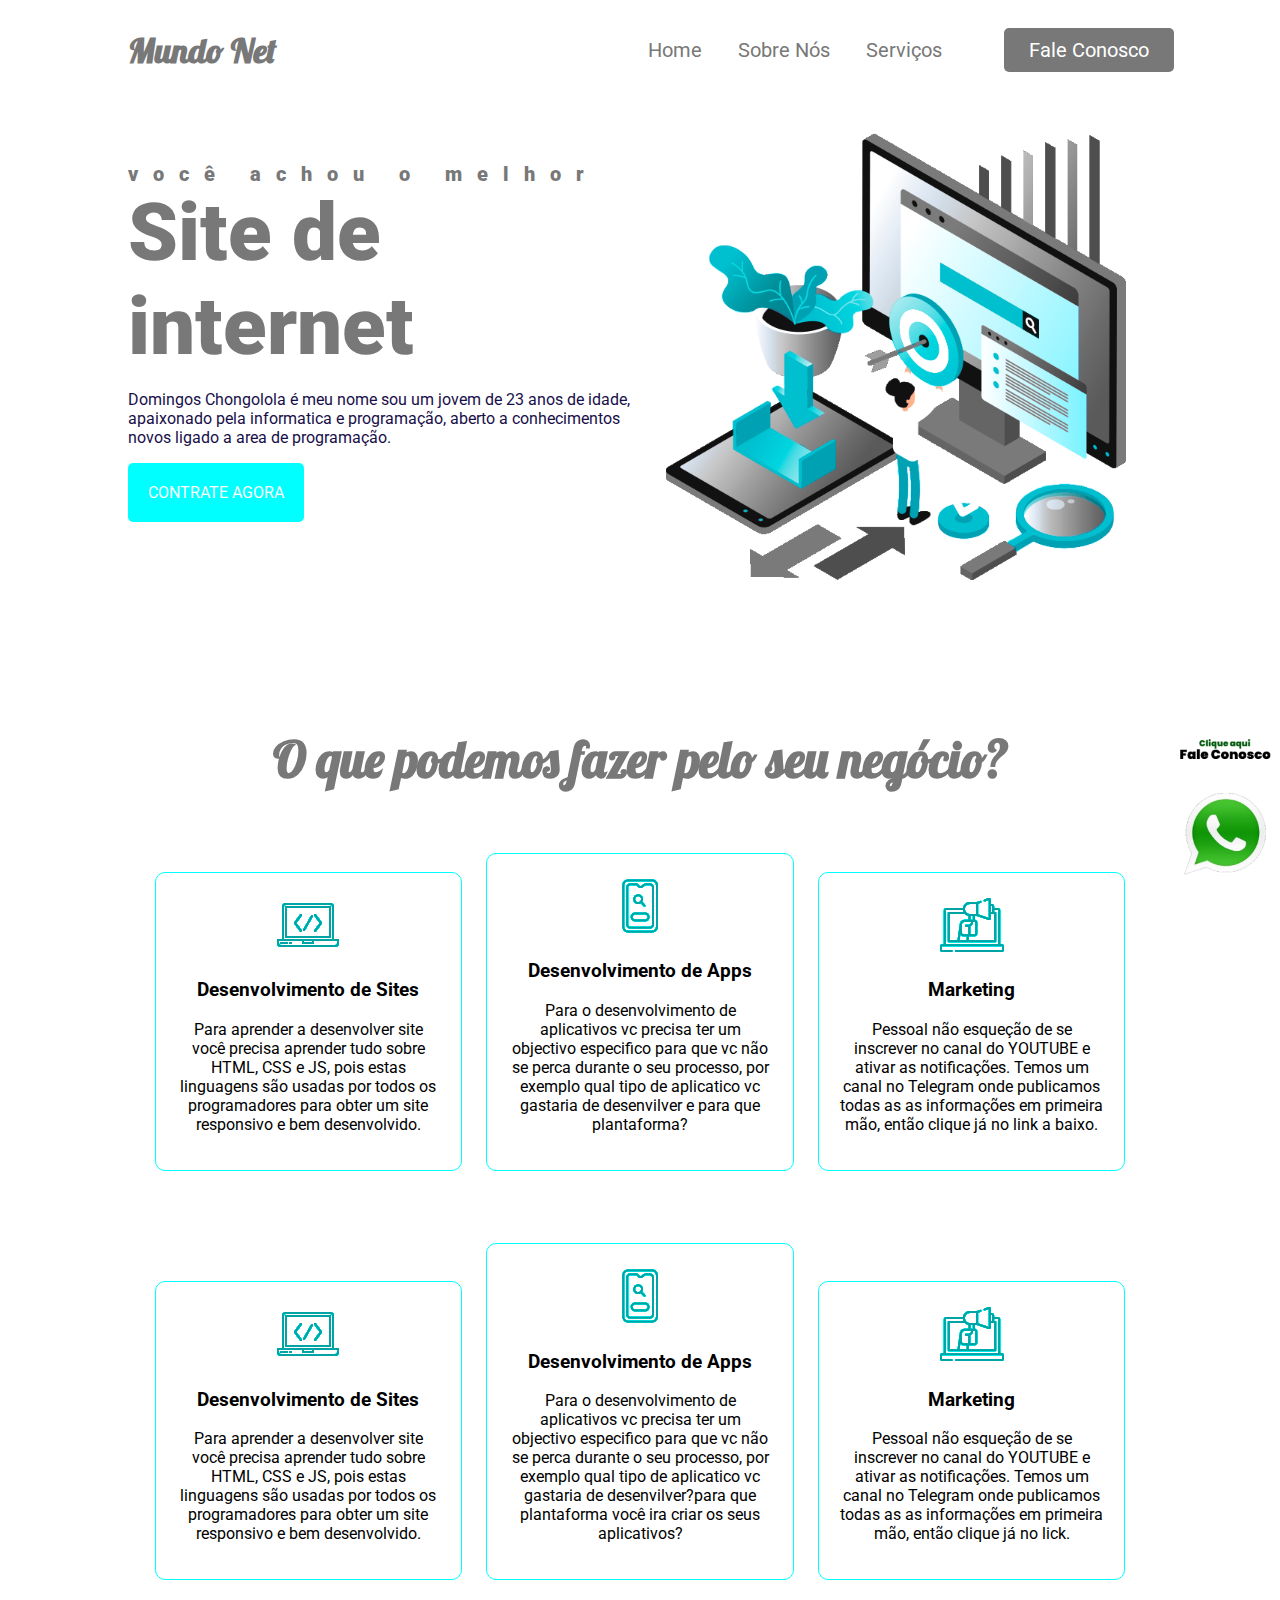
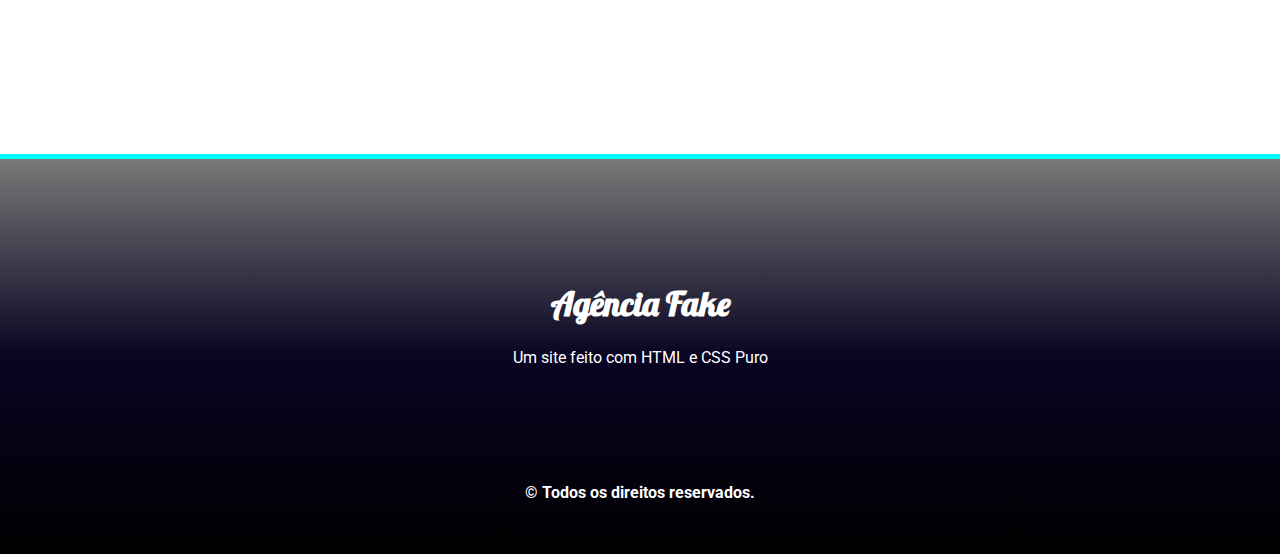
<file: agencia-fake/index.html>
<!DOCTYPE html>
<html lang="pt-br">

<head>
    <meta charset="UTF-8">
    <meta http-equiv="X-UA-Compatible" content="IE=edge">
    <meta name="viewport" content="width=device-width, initial-scale=1.0">
    <meta name="description" content="Um site de exemplo do modulo de CSS">
    <meta name="keywords" content="Agencia Digital, CSS, HTML">
    <link rel="stylesheet" href="css/estilo.css">
    <link rel="stylesheet" href="css/responsivo.css">
    <title>Mundo Net</title>
</head>

<body>
    <nav class="navbar">
        <div class="logo">
            <h1>Mundo Net</h1>
        </div>
        <div class="menu">
            <a href="indexhome.html">Home</a>
            <a href="indexsobrenos.html">Sobre Nós</a>
            <a href="indexservico.html">Serviços</a>
            <a id="botao" href="indexfaleconosco.html">Fale Conosco</a>
        </div>
    </nav>
    <header class="header">
        <div class="headline">
            <h2 style="letter-spacing: 15px;">você achou o melhor</h2>
            <h2 style="font-size:80px">Site de internet</h2>
            <p>Domingos Chongolola é meu nome sou um jovem de 23 anos de idade, apaixonado pela informatica e programação, aberto a conhecimentos novos ligado a area de programação.</p>
            <a href="#" class="contact-btn">Contrate Agora</a>
        </div>
        <div class="img-headline">
            <img style="max-width: 90%;" src="img/hero_right.png">
        </div>
    </header>
    <section>
        <h2>O que podemos fazer pelo seu negócio?</h2>
        <div class="servicos">
            <div class="card">
                <img src="img/pc.png">
                <div class="card-text">
                    <h3>Desenvolvimento de Sites</h3>
                    <p>Para aprender a desenvolver site você precisa aprender tudo sobre HTML, CSS e JS, pois estas linguagens são usadas por todos os programadores para obter um site responsivo e bem desenvolvido.</p>
                </div>
                <div class="texto-oculto">
                    <h3>Outro conteúdo qualquer</h3>
                    <p>Lorem, ipsum dolor sit amet consectetur adipisicing elit. Molestiae nobis totam omnis veritatis
                        sit
                        distinctio doloremque quia officiis, asperiores, consectetur dolorem magnam doloribus eos odio
                        quibusdam? Excepturi corrupti labore necessitatibus?</p>
                </div>
            </div>
            <div class="card">
                <img src="img/smartphone.png">
                <div class="card-text">
                    <h3>Desenvolvimento de Apps</h3>
                    <p>Para o desenvolvimento de aplicativos vc precisa ter um objectivo especifico para que vc não se perca durante o seu processo, por exemplo qual tipo de aplicatico vc gastaria de desenvilver e para que plantaforma?</p>
                </div>
                <div class="texto-oculto">
                    <h3>Linguagem para desenvolfer apps</h3>
                    <p>Para desenvolver apps você precisa precisar escolher uma linguagem de programação para aprender e com o tempo acossiar outras como Java, Php, koklin, C#, C++, Python e outras.</p>
                </div>
            </div>
            <div class="card">
                <img src="img/marketing.png">
                <div class="card-text">
                    <h3>Marketing</h3>
                    <p>Pessoal não esqueção de se inscrever no canal do YOUTUBE e ativar as notificações. Temos um canal no Telegram onde publicamos todas as as informações em primeira mão, então clique já no link a baixo.</p>
                </div>
                <div class="texto-oculto">
                    <h3>Outro conteúdo qualquer</h3>
                    <p>Lorem, ipsum dolor sit amet consectetur adipisicing elit. Molestiae nobis totam omnis veritatis
                        sit
                        distinctio doloremque quia officiis, asperiores, consectetur dolorem magnam doloribus eos odio
                        quibusdam? Excepturi corrupti labore necessitatibus?</p>
                </div>
            </div>
        </div>
        <div class="servicos">
            <div class="card">
                <img src="img/pc.png">
                <div class="card-text">
                    <h3>Desenvolvimento de Sites</h3>
                    <p>Para aprender a desenvolver site você precisa aprender tudo sobre HTML, CSS e JS, pois estas linguagens são usadas por todos os programadores para obter um site responsivo e bem desenvolvido.</p>
                </div>
                <div class="texto-oculto">
                    <h3>Outro conteúdo qualquer</h3>
                    <p>Lorem, ipsum dolor sit amet consectetur adipisicing elit. Molestiae nobis totam omnis veritatis
                        sit
                        distinctio doloremque quia officiis, asperiores, consectetur dolorem magnam doloribus eos odio
                        quibusdam? Excepturi corrupti labore necessitatibus?</p>
                </div>
            </div>
            <div class="card">
                <img src="img/smartphone.png">
                <div class="card-text">
                    <h3>Desenvolvimento de Apps</h3>
                    <p>Para o desenvolvimento de aplicativos vc precisa ter um objectivo especifico para que vc não se perca durante o seu processo, por exemplo qual tipo de aplicatico vc gastaria de desenvilver?para que plantaforma você ira criar os seus aplicativos?</p>
                </div>
                <div class="texto-oculto">
                    <h3>Linguagem para desenvolfer apps</h3>
                    <p>Para desenvolver apps você precisa precisar escolher uma linguagem de programação para aprender e com o tempo acossiar outras como Java, Php, koklin, C#, C++, Python e outras.</p>
                </div>
            </div>
            <div class="card">
                <img src="img/marketing.png">
                <div class="card-text">
                    <h3>Marketing</h3>
                    <p>Pessoal não esqueção de se inscrever no canal do YOUTUBE e ativar as notificações. Temos um canal no Telegram onde publicamos todas as as informações em primeira mão, então clique já no lick.</p>
                </div>
                <div class="texto-oculto">
                    <h3>Outro conteúdo qualquer</h3>
                    <p>Lorem, ipsum dolor sit amet consectetur adipisicing elit. Molestiae nobis totam omnis veritatis
                        sit
                        distinctio doloremque quia officiis, asperiores, consectetur dolorem magnam doloribus eos odio
                        quibusdam? Excepturi corrupti labore necessitatibus?</p>
                </div>
            </div>
        </div>
    </section>
    <footer>
        <div class="logo-rodape">
            <h1 class="agencia">Agência Fake</h1>
            <p style="color:white">Um site feito com HTML e CSS Puro</p>
        </div>
        <b style="color:white;">© Todos os direitos reservados.</b>
    </footer>
    <a class="whats" target="_blank"
        href="https://api.whatsapp.com/send?phone=5549988070996&text=Ol%C3%A1%20peguei%20seu%20contato%20no%20site"><img
            style="width: 100px;" src="img/whats.png"></a>
</body>

</html>
</file>
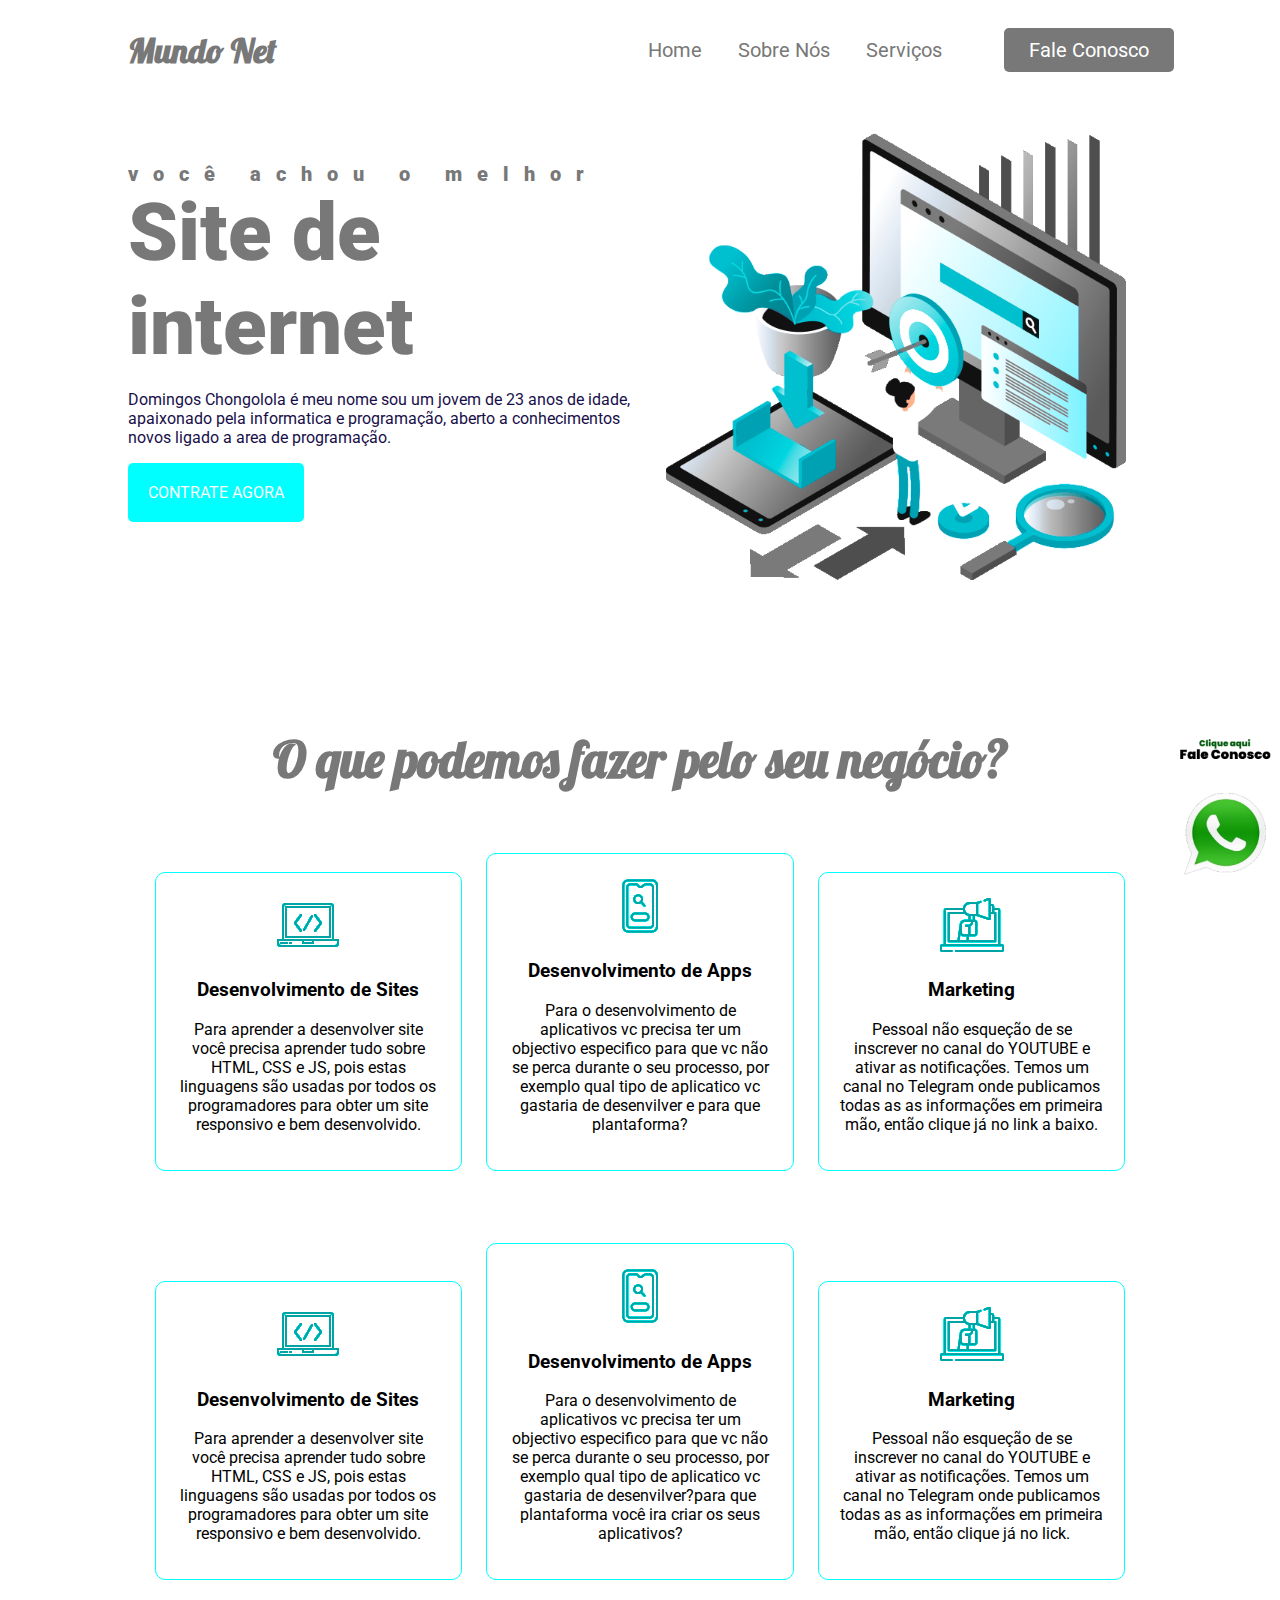
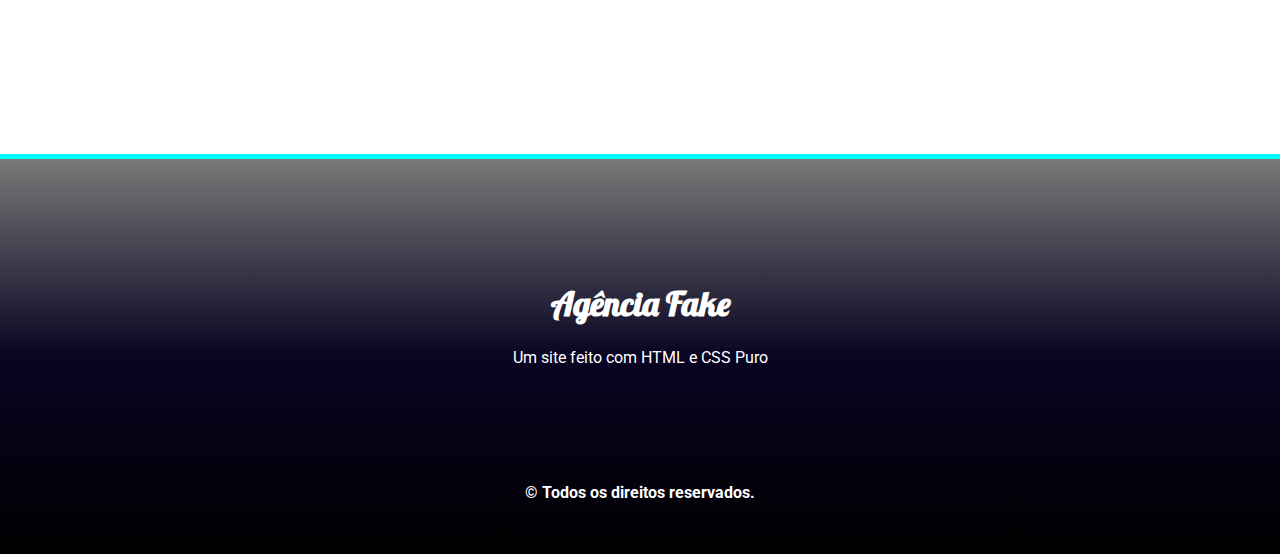
<file: agencia-fake/indexfaleconosco.html>
<!DOCTYPE html>
<html lang="pt-br">

<head>
    <meta charset="UTF-8">
    <meta http-equiv="X-UA-Compatible" content="IE=edge">
    <meta name="viewport" content="width=device-width, initial-scale=1.0">
    <meta name="description" content="Um site de exemplo do modulo de CSS">
    <meta name="keywords" content="Agencia Digital, CSS, HTML">
    <link rel="stylesheet" href="css/estilo.css">
    <link rel="stylesheet" href="css/responsivo.css">
    <title>Mundo Net</title>
</head>

<body>
    <nav class="navbar">
        <div class="logo">
            <h1>Mundo Net</h1>
        </div>
        <div class="menu">
            <a href="indexhome.html">Home</a>
            <a href="indexsobrenos.html">Sobre Nós</a>
            <a href="indexservico.html">Serviços</a>
            <a id="botao" href="indexsobrenos.html">Fale Conosco</a>
        </div>
    </nav>
    <header class="header">
        <div class="headline">
            <h2 style="letter-spacing: 15px;">você achou o melhor</h2>
            <h2 style="font-size:80px">Site de internet</h2>
            <p>Domingos Chongolola é meu nome sou um jovem de 23 anos de idade, apaixonado pela informatica e programação, aberto a conhecimentos novos ligado a area de programação.</p>
            <a href="#" class="contact-btn">Contrate Agora</a>
        </div>
        <div class="img-headline">
            <img style="max-width: 90%;" src="img/hero_right.png">
        </div>
    </header>
    <section>
        <h2>O que podemos fazer pelo seu negócio?</h2>
        <div class="servicos">
            <div class="card">
                <img src="img/pc.png">
                <div class="card-text">
                    <h3>Desenvolvimento de Sites</h3>
                    <p>Para aprender a desenvolver site você precisa aprender tudo sobre HTML, CSS e JS, pois estas linguagens são usadas por todos os programadores para obter um site responsivo e bem desenvolvido.</p>
                </div>
                <div class="texto-oculto">
                    <h3>Outro conteúdo qualquer</h3>
                    <p>Lorem, ipsum dolor sit amet consectetur adipisicing elit. Molestiae nobis totam omnis veritatis
                        sit
                        distinctio doloremque quia officiis, asperiores, consectetur dolorem magnam doloribus eos odio
                        quibusdam? Excepturi corrupti labore necessitatibus?</p>
                </div>
            </div>
            <div class="card">
                <img src="img/smartphone.png">
                <div class="card-text">
                    <h3>Desenvolvimento de Apps</h3>
                    <p>Para o desenvolvimento de aplicativos vc precisa ter um objectivo especifico para que vc não se perca durante o seu processo, por exemplo qual tipo de aplicatico vc gastaria de desenvilver e para que plantaforma?</p>
                </div>
                <div class="texto-oculto">
                    <h3>Linguagem para desenvolfer apps</h3>
                    <p>Para desenvolver apps você precisa precisar escolher uma linguagem de programação para aprender e com o tempo acossiar outras como Java, Php, koklin, C#, C++, Python e outras.</p>
                </div>
            </div>
            <div class="card">
                <img src="img/marketing.png">
                <div class="card-text">
                    <h3>Marketing</h3>
                    <p>Pessoal não esqueção de se inscrever no canal do YOUTUBE e ativar as notificações. Temos um canal no Telegram onde publicamos todas as as informações em primeira mão, então clique já no link a baixo.</p>
                </div>
                <div class="texto-oculto">
                    <h3>Outro conteúdo qualquer</h3>
                    <p>Lorem, ipsum dolor sit amet consectetur adipisicing elit. Molestiae nobis totam omnis veritatis
                        sit
                        distinctio doloremque quia officiis, asperiores, consectetur dolorem magnam doloribus eos odio
                        quibusdam? Excepturi corrupti labore necessitatibus?</p>
                </div>
            </div>
        </div>
        <div class="servicos">
            <div class="card">
                <img src="img/pc.png">
                <div class="card-text">
                    <h3>Desenvolvimento de Sites</h3>
                    <p>Para aprender a desenvolver site você precisa aprender tudo sobre HTML, CSS e JS, pois estas linguagens são usadas por todos os programadores para obter um site responsivo e bem desenvolvido.</p>
                </div>
                <div class="texto-oculto">
                    <h3>Outro conteúdo qualquer</h3>
                    <p>Lorem, ipsum dolor sit amet consectetur adipisicing elit. Molestiae nobis totam omnis veritatis
                        sit
                        distinctio doloremque quia officiis, asperiores, consectetur dolorem magnam doloribus eos odio
                        quibusdam? Excepturi corrupti labore necessitatibus?</p>
                </div>
            </div>
            <div class="card">
                <img src="img/smartphone.png">
                <div class="card-text">
                    <h3>Desenvolvimento de Apps</h3>
                    <p>Para o desenvolvimento de aplicativos vc precisa ter um objectivo especifico para que vc não se perca durante o seu processo, por exemplo qual tipo de aplicatico vc gastaria de desenvilver?para que plantaforma você ira criar os seus aplicativos?</p>
                </div>
                <div class="texto-oculto">
                    <h3>Linguagem para desenvolfer apps</h3>
                    <p>Para desenvolver apps você precisa precisar escolher uma linguagem de programação para aprender e com o tempo acossiar outras como Java, Php, koklin, C#, C++, Python e outras.</p>
                </div>
            </div>
            <div class="card">
                <img src="img/marketing.png">
                <div class="card-text">
                    <h3>Marketing</h3>
                    <p>Pessoal não esqueção de se inscrever no canal do YOUTUBE e ativar as notificações. Temos um canal no Telegram onde publicamos todas as as informações em primeira mão, então clique já no lick.</p>
                </div>
                <div class="texto-oculto">
                    <h3>Outro conteúdo qualquer</h3>
                    <p>Lorem, ipsum dolor sit amet consectetur adipisicing elit. Molestiae nobis totam omnis veritatis
                        sit
                        distinctio doloremque quia officiis, asperiores, consectetur dolorem magnam doloribus eos odio
                        quibusdam? Excepturi corrupti labore necessitatibus?</p>
                </div>
            </div>
        </div>
    </section>
    <footer>
        <div class="logo-rodape">
            <h1 class="agencia">Agência Fake</h1>
            <p style="color:white">Um site feito com HTML e CSS Puro</p>
        </div>
        <b style="color:white;">© Todos os direitos reservados.</b>
    </footer>
    <a class="whats" target="_blank"
        href="https://api.whatsapp.com/send?phone=5549988070996&text=Ol%C3%A1%20peguei%20seu%20contato%20no%20site"><img
            style="width: 100px;" src="img/whats.png"></a>
</body>

</html>
</file>
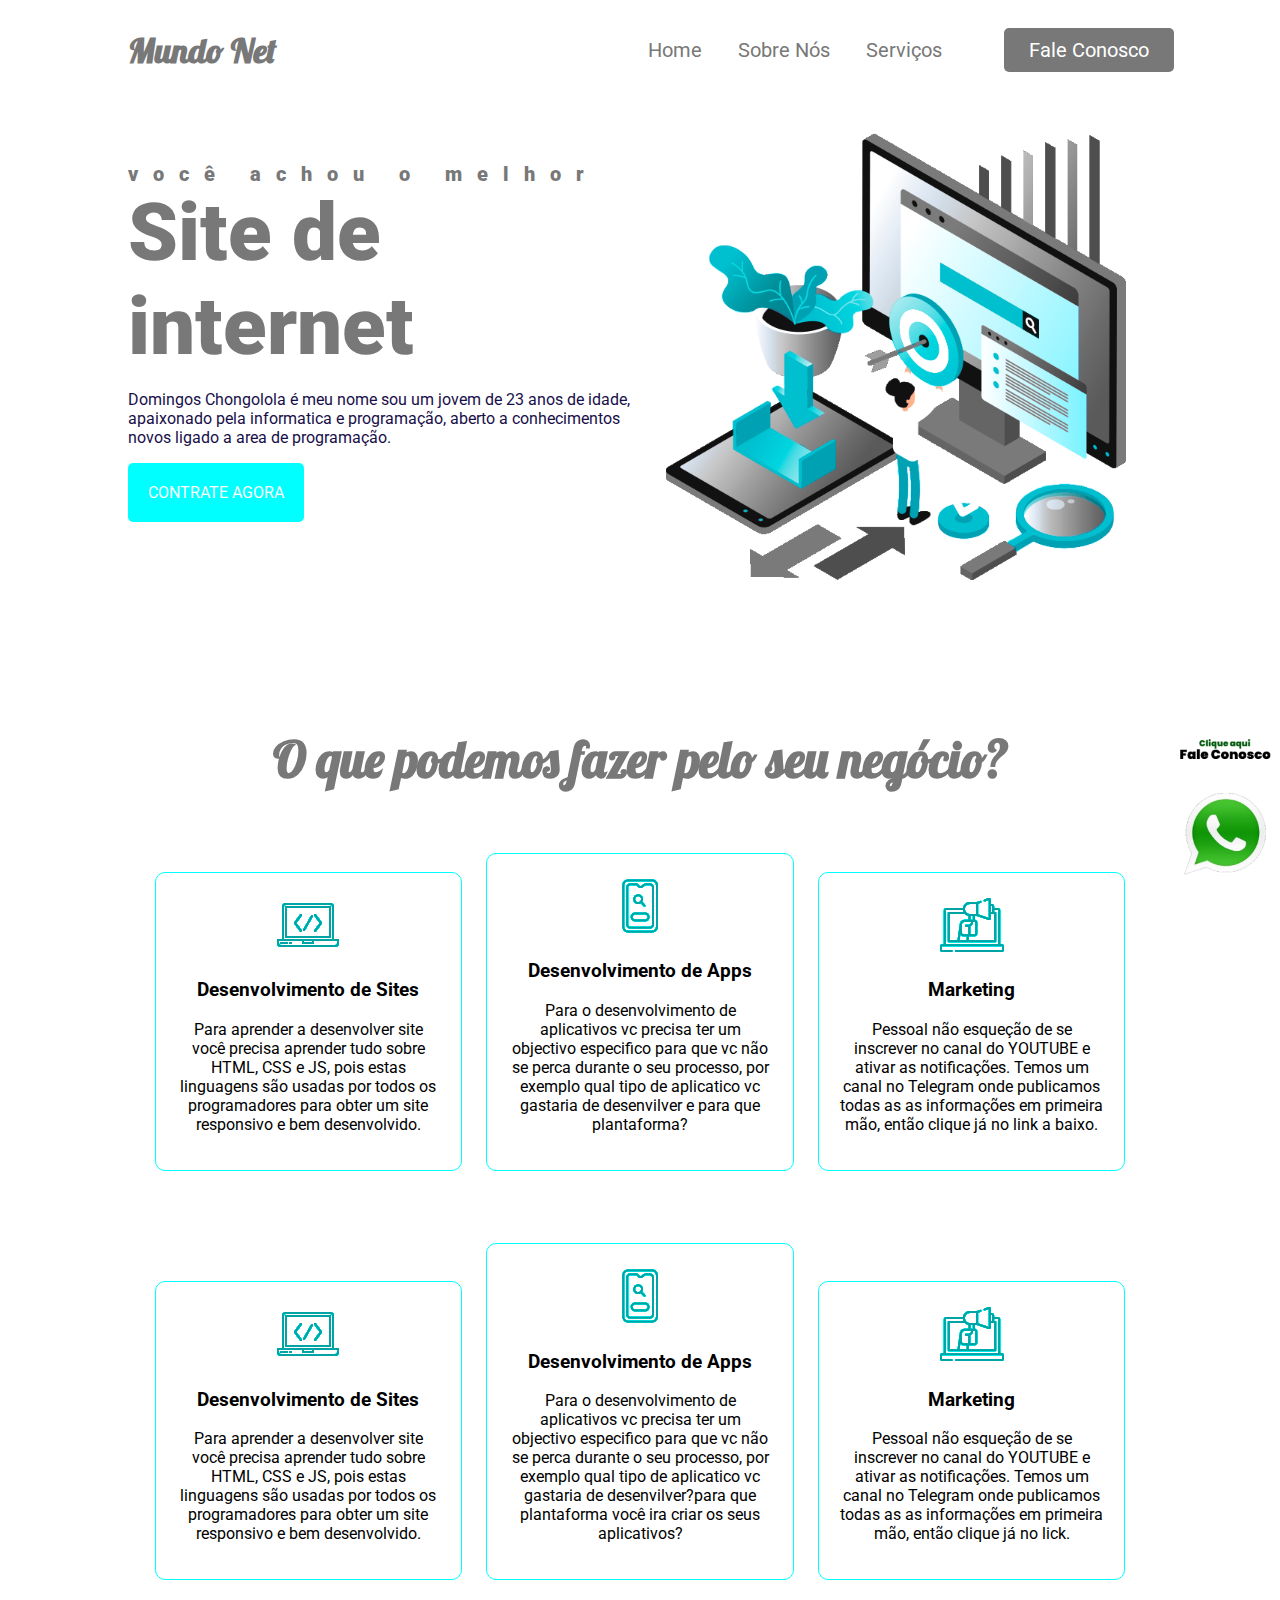
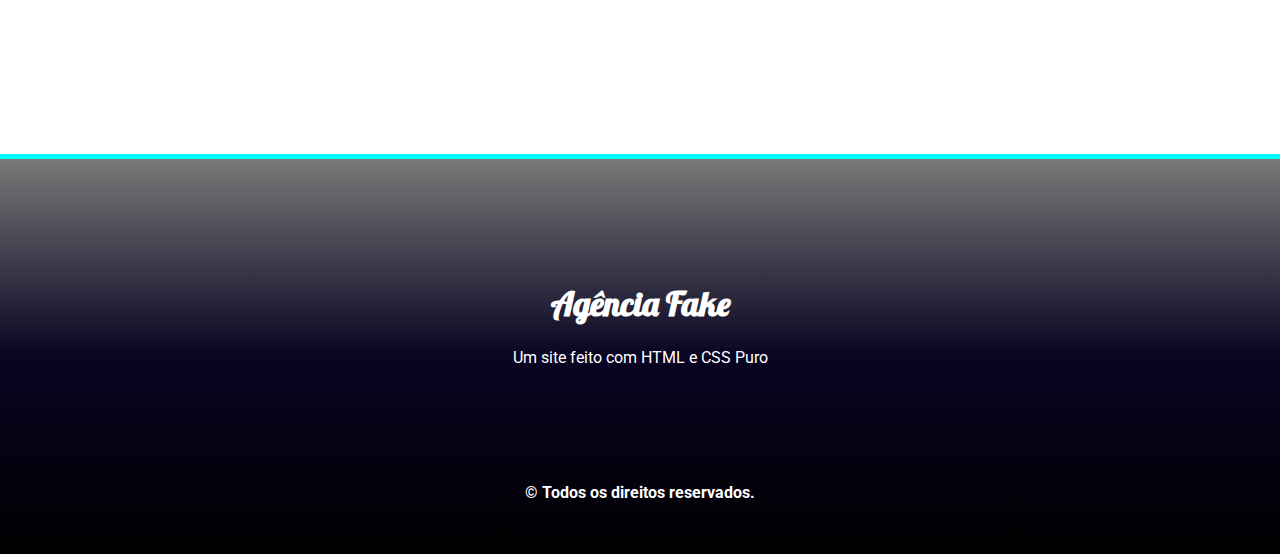
<file: agencia-fake/indexsobrenos.html>
<!DOCTYPE html>
<html lang="pt-br">

<head>
    <meta charset="UTF-8">
    <meta http-equiv="X-UA-Compatible" content="IE=edge">
    <meta name="viewport" content="width=device-width, initial-scale=1.0">
    <meta name="description" content="Um site de exemplo do modulo de CSS">
    <meta name="keywords" content="Agencia Digital, CSS, HTML">
    <link rel="stylesheet" href="css/estilo.css">
    <link rel="stylesheet" href="css/responsivo.css">
    <title>Mundo Net Sobre Nós</title>
</head>

<body>
    <nav class="navbar">
        <div class="logo">
            <h1>Mundo Net</h1>
        </div>
        <div class="menu">
            <a href="indexhome.html">Home</a>
            <a href="indexsobrenos.html">Sobre Nós</a>
            <a href="indexservico.html">Serviços</a>
            <a id="botao" href="indexsobrenos.html">Fale Conosco</a>
        </div>
    </nav>
    <header class="header">
        <div class="headline">
            <h2 style="letter-spacing: 15px;">você achou o melhor</h2>
            <h2 style="font-size:80px">Site de internet</h2>
            <p>Domingos Chongolola é meu nome sou um jovem de 23 anos de idade, apaixonado pela informatica e programação, aberto a conhecimentos novos ligado a area de programação.</p>
            <a href="#" class="contact-btn">Contrate Agora</a>
        </div>
        <div class="img-headline">
            <img style="max-width: 90%;" src="img/hero_right.png">
        </div>
    </header>
    <section>
        <h2>O que podemos fazer pelo seu negócio?</h2>
        <div class="servicos">
            <div class="card">
                <img src="img/pc.png">
                <div class="card-text">
                    <h3>Desenvolvimento de Sites</h3>
                    <p>Para aprender a desenvolver site você precisa aprender tudo sobre HTML, CSS e JS, pois estas linguagens são usadas por todos os programadores para obter um site responsivo e bem desenvolvido.</p>
                </div>
                <div class="texto-oculto">
                    <h3>Outro conteúdo qualquer</h3>
                    <p>Lorem, ipsum dolor sit amet consectetur adipisicing elit. Molestiae nobis totam omnis veritatis
                        sit
                        distinctio doloremque quia officiis, asperiores, consectetur dolorem magnam doloribus eos odio
                        quibusdam? Excepturi corrupti labore necessitatibus?</p>
                </div>
            </div>
            <div class="card">
                <img src="img/smartphone.png">
                <div class="card-text">
                    <h3>Desenvolvimento de Apps</h3>
                    <p>Para o desenvolvimento de aplicativos vc precisa ter um objectivo especifico para que vc não se perca durante o seu processo, por exemplo qual tipo de aplicatico vc gastaria de desenvilver e para que plantaforma?</p>
                </div>
                <div class="texto-oculto">
                    <h3>Linguagem para desenvolfer apps</h3>
                    <p>Para desenvolver apps você precisa precisar escolher uma linguagem de programação para aprender e com o tempo acossiar outras como Java, Php, koklin, C#, C++, Python e outras.</p>
                </div>
            </div>
            <div class="card">
                <img src="img/marketing.png">
                <div class="card-text">
                    <h3>Marketing</h3>
                    <p>Pessoal não esqueção de se inscrever no canal do YOUTUBE e ativar as notificações. Temos um canal no Telegram onde publicamos todas as as informações em primeira mão, então clique já no link a baixo.</p>
                </div>
                <div class="texto-oculto">
                    <h3>Outro conteúdo qualquer</h3>
                    <p>Lorem, ipsum dolor sit amet consectetur adipisicing elit. Molestiae nobis totam omnis veritatis
                        sit
                        distinctio doloremque quia officiis, asperiores, consectetur dolorem magnam doloribus eos odio
                        quibusdam? Excepturi corrupti labore necessitatibus?</p>
                </div>
            </div>
        </div>
        <div class="servicos">
            <div class="card">
                <img src="img/pc.png">
                <div class="card-text">
                    <h3>Desenvolvimento de Sites</h3>
                    <p>Para aprender a desenvolver site você precisa aprender tudo sobre HTML, CSS e JS, pois estas linguagens são usadas por todos os programadores para obter um site responsivo e bem desenvolvido.</p>
                </div>
                <div class="texto-oculto">
                    <h3>Outro conteúdo qualquer</h3>
                    <p>Lorem, ipsum dolor sit amet consectetur adipisicing elit. Molestiae nobis totam omnis veritatis
                        sit
                        distinctio doloremque quia officiis, asperiores, consectetur dolorem magnam doloribus eos odio
                        quibusdam? Excepturi corrupti labore necessitatibus?</p>
                </div>
            </div>
            <div class="card">
                <img src="img/smartphone.png">
                <div class="card-text">
                    <h3>Desenvolvimento de Apps</h3>
                    <p>Para o desenvolvimento de aplicativos vc precisa ter um objectivo especifico para que vc não se perca durante o seu processo, por exemplo qual tipo de aplicatico vc gastaria de desenvilver?para que plantaforma você ira criar os seus aplicativos?</p>
                </div>
                <div class="texto-oculto">
                    <h3>Linguagem para desenvolfer apps</h3>
                    <p>Para desenvolver apps você precisa precisar escolher uma linguagem de programação para aprender e com o tempo acossiar outras como Java, Php, koklin, C#, C++, Python e outras.</p>
                </div>
            </div>
            <div class="card">
                <img src="img/marketing.png">
                <div class="card-text">
                    <h3>Marketing</h3>
                    <p>Pessoal não esqueção de se inscrever no canal do YOUTUBE e ativar as notificações. Temos um canal no Telegram onde publicamos todas as as informações em primeira mão, então clique já no lick.</p>
                </div>
                <div class="texto-oculto">
                    <h3>Outro conteúdo qualquer</h3>
                    <p>Lorem, ipsum dolor sit amet consectetur adipisicing elit. Molestiae nobis totam omnis veritatis
                        sit
                        distinctio doloremque quia officiis, asperiores, consectetur dolorem magnam doloribus eos odio
                        quibusdam? Excepturi corrupti labore necessitatibus?</p>
                </div>
            </div>
        </div>
    </section>
    <footer>
        <div class="logo-rodape">
            <h1 class="agencia">Agência Fake</h1>
            <p style="color:white">Um site feito com HTML e CSS Puro</p>
        </div>
        <b style="color:white;">© Todos os direitos reservados.</b>
    </footer>
    <a class="whats" target="_blank"
        href="https://api.whatsapp.com/send?phone=5549988070996&text=Ol%C3%A1%20peguei%20seu%20contato%20no%20site"><img
            style="width: 100px;" src="img/whats.png"></a>
</body>

</html>
</file>
<file: agencia-fake/css/estilo.css>
@import url('https://fonts.googleapis.com/css2?family=Lobster&family=Roboto:ital,wght@0,100;0,300;0,400;0,500;0,700;0,900;1,100;1,300;1,400;1,500;1,700;1,900&display=swap');
*{
    box-sizing: border-box;
}

body{
    margin:0;
    font-family: 'Roboto', sans-serif;
}

.navbar{
    display: flex;
    flex-flow: row wrap;
    height: 100px;
    background: white;
    justify-content: center;
    align-items: center;
    position:fixed;
    width: 100%;
}

.logo{
    flex:20%;
    margin-left:10%;
     /* border:1px solid red;  */
    text-align: left;
}

.logo h1{
    font-family: 'Lobster', cursive;
    color:#787878;
    font-size:34px;
}

.menu{
    flex:70%;
   /* border:1px solid green;*/
    text-align:right;
    padding:20px;
}

.menu a{
    color:#787878;
    text-decoration: none;
    font-size:20px;
    padding:20px 16px; 
}

.menu a:hover{
    color: #00ffff;
    border-top:4px solid #787878;
}

#botao{
    background: #787878;
    padding: 10px 25px;
    color:white;
    border-radius:5px;
    margin-right:10%;
    margin-left:5%;
}

#botao:hover{
    border:none;
    background: #00ffff;
}

.header{
    display: flex;
    flex-flow:row wrap;
    justify-content: center;
    align-items: center;
    background: white;
    padding-top:100px;
}

.headline{
    margin-left:10%;
    flex:40%;
    /* border:1px solid black; */
}

.headline h2{
    font-weight: 900;
    font-size:20px;
    color:#787878;
    padding:0;
    margin:0;
}

.headline p{
    color: #180F4A;
    text-align:left;
}

.contact-btn{
    display: inline-block;
    background: #00ffff;
    padding:20px;
    color:white;
    text-transform: uppercase;
    border-radius:5px;
    text-decoration: none;
}

.contact-btn:hover{
    background:#787878;
}

.img-headline{
    margin-right:10%;
    flex:40%;
    /* border:1px solid deeppink; */
    text-align:center;
}

section{
    display: inline-block;
    margin-top:80px;
    /* border:1px solid black; */
    margin-left:5%;
    margin-right:5%;
    padding:5%;
    text-align: center;
    
}

section h2{
    width:100%;
    font-size:50px;
    margin:0;
    font-family: 'Lobster', cursive;
    font-weight: bold;
    color:#787878;
}

.servicos{
    display: inline-block;
    margin-top:5%;
}

.card{
    display: inline-block;
    width: 30%;
    padding:20px;
    margin:1%;
    border:1px solid #00ffff;
    border-radius:10px;
    cursor:pointer;
}

.texto-oculto{
    display: none;
}

.card:hover{
    background: #00ffff;
    color:white;
    padding:40px;
}

.card:hover img{
    display: none;
}

.card:hover .card-text{
    display:none;
}

.card:hover .texto-oculto{
    display:block;
}

footer{
    margin-top:100px;
    height: 400px;
    background-image:linear-gradient(180deg,#787878,#090422,black);
    text-align:center;
    border-top:5px solid #00ffff;
}

.logo-rodape{
    padding:100px;
}

.agencia{
    font-family: 'Lobster', cursive;
    color:white;
    font-size:34px;
}

.whats{
    position: fixed;
    bottom:5px;
    right:5px;
   
}
</file>
<file: agencia-fake/css/responsivo.css>
@media screen and (max-width:1005px){
    .navbar{
        position: relative;
    }
    .menu{
        display: none;
    }
    .logo{
        margin:0;
        text-align:center;
    }
    .header{
        padding-top:50px;
    }
    .headline{
        flex:100%;
        margin:5%;
        text-align:center;
    }
    .headline p{
        text-align:center;
    }
    .img-headline{
        flex:100%;
        margin:5%;
        text-align:center;
    }

    .card{
        width:100%;
    }

    .whats{
        display: none;
    }

}
</file>
